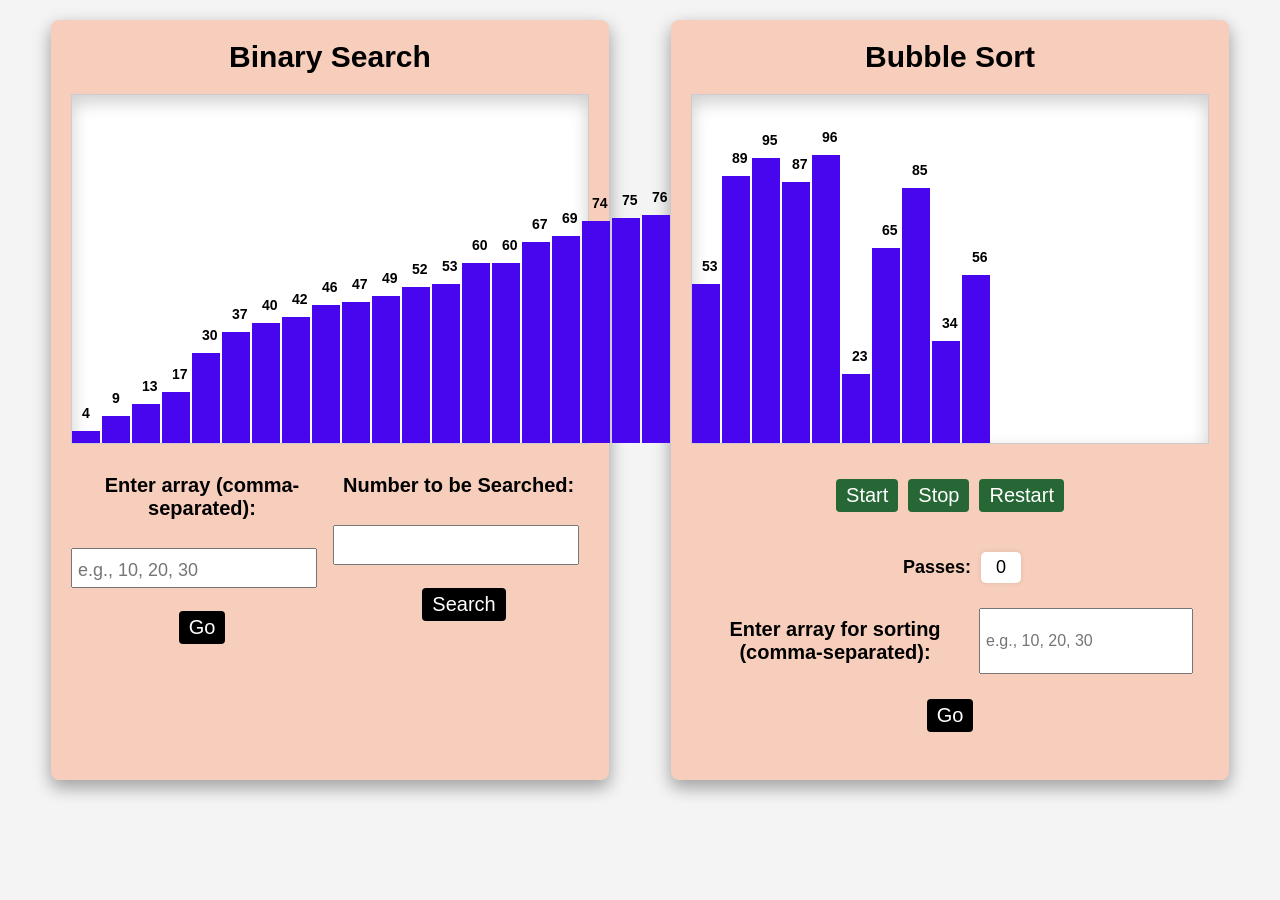
<file: Binary Search and Bubble Sort Visualiser/index.html>
<!DOCTYPE html>
<html lang="en">

<head>
    <meta charset="UTF-8" />
    <meta name="viewport" content="width=device-width, initial-scale=1.0" />
    <link rel="stylesheet" href="style.css" />
    <title>Binary Search and Bubble Sort Visualizer</title>
</head>

<body>
    <div class="container">
        <div class="binary-search">
            <h2>Binary Search</h2>
            <div id="binary-array"></div>
            <div class="input-container">
                <div>
                    <label for="array-input">Enter array (comma-separated):</label><br>
                    <input type="text" id="array-input" placeholder="e.g., 10, 20, 30" /><br><br>
                    <button id="array-input-btn">Go</button><br>
                </div>
                <div>
                    <label for="binary-input">Number to be Searched:</label><br>
                    <input type="text" id="binary-input" /><br><br>
                    <button id="binary-search-btn">Search</button><br>
                </div>
            </div>
            <div id="binary-result"></div>
        </div>

        <div class="bubble-sort">
            <h2>Bubble Sort</h2>
            <div id="bubble-array"></div>

            <div class="button-container">
                <button id="start-btn">Start</button>
                <button id="stop-btn">Stop</button>
                <button id="restart-btn">Restart</button>
            </div>
                <div class="passes-display">
                   <label for="pass-count">Passes:</label>
                    <input type="text" id="pass-count" readonly value="0">
                </div>
            <div class="input-container">
                <label for="array-input-bub">Enter array for sorting (comma-separated):</label>
                <input type="text" id="array-input-bub" placeholder="e.g., 10, 20, 30" />
            </div>
            <button id="array-input-btn-bub">Go</button>
            <div id="bubble-result"></div>
        </div>
    </div>

    <script src="script.js"></script>
</body>

</html>
</file>
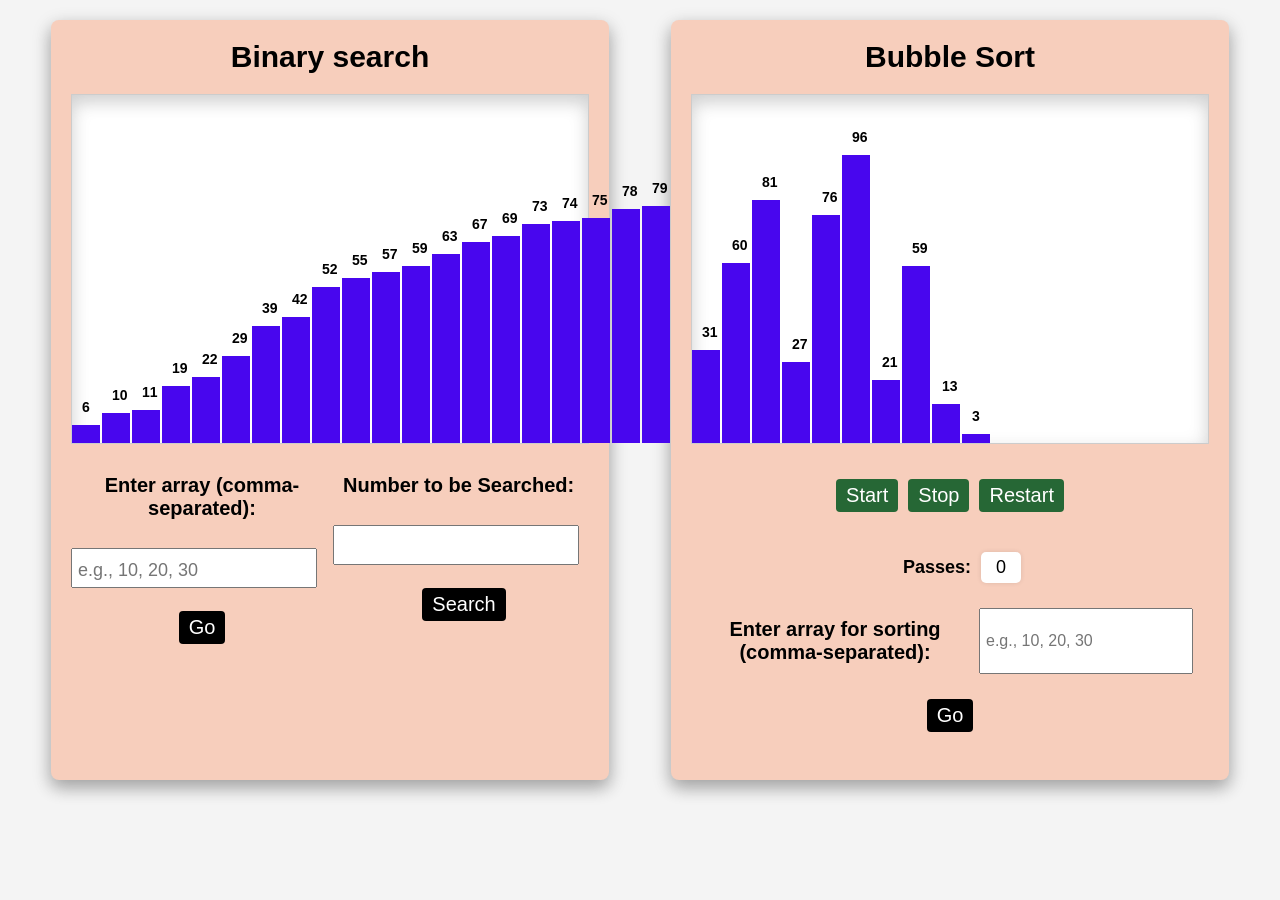
<file: Binary_Search_and_Bubble_Sort_Visualiser/index.html>
<!DOCTYPE html>
<html lang="en">

<head>
    <meta charset="UTF-8" />
    <meta name="viewport" content="width=device-width, initial-scale=1.0" />
    <link rel="stylesheet" href="style.css" />
    <title>Binary Search and Bubble Sort Visualizer</title>
</head>

<body>
    <div class="container">
        <div class="binary-search">
            <h2>Binary search</h2>
            <div id="binary-array"></div>
            <div class="input-container">
                <div>
                    <label for="array-input">Enter array (comma-separated):</label><br>
                    <input type="text" id="array-input" placeholder="e.g., 10, 20, 30" /><br><br>
                    <button id="array-input-btn">Go</button><br>
                </div>
                <div>
                    <label for="binary-input">Number to be Searched:</label><br>
                    <input type="text" id="binary-input" /><br><br>
                    <button id="binary-search-btn">Search</button><br>
                </div>
            </div>
            <div id="binary-result"></div>
        </div>

        <div class="bubble-sort">
            <h2>Bubble Sort</h2>
            <div id="bubble-array"></div>

            <div class="button-container">
                <button id="start-btn">Start</button>
                <button id="stop-btn">Stop</button>
                <button id="restart-btn">Restart</button>
            </div>
                <div class="passes-display">
                    <label for="pass-count">Passes:</label>
                    <input type="text" id="pass-count" readonly value="0">
                </div>
            <div class="input-container">
                <label for="array-input-bub">Enter array for sorting (comma-separated):</label>
                <input type="text" id="array-input-bub" placeholder="e.g., 10, 20, 30" />
            </div>
            <button id="array-input-btn-bub">Go</button>
            <div id="bubble-result"></div>
        </div>
    </div>

    <script src="script.js"></script>
</body>

</html>
</file>
<file: Binary Search and Bubble Sort Visualiser/style.css>
* {
    margin: 0;
    padding: 0;
    box-sizing: border-box;
}

body {
    font-family: Arial, sans-serif;
    background-color: #f4f4f4;
}

.container {
    display: flex;
    justify-content: space-around;
    position: relative;
    padding: 20px;
    max-width: auto;
    height: 800px;
    margin: 0  auto;
}

.binary-search, .bubble-sort {
    width: 45%;
    text-align: center;

    background-color: #f7cebc;
    padding: 20px;
    border-radius: 8px;
    justify-content:right;
    box-shadow: 0 8px 16px rgba(0, 0, 0, 0.2), 0 6px 20px rgba(0, 0, 0, 0.19);
}

h2 {
    font-size: 30px;
    margin-bottom: 20px;
}

#binary-array, #bubble-array {
    background-color: rgb(255, 255, 255);
    display: flex;
    height: 350px;
    width: 100%;
    gap: 20px;
    margin: 20px 0;
    position: relative;
    border: 1px solid #ccc;
    box-shadow: inset 0 8px 16px rgba(0, 0, 0, 0.1), inset 0 6px 20px rgba(0, 0, 0, 0.1);
}

.block {
    width: 28px;
    /* background-color: #6b5b95; */
    background-color: #4806ee;
    position: absolute;
    bottom: 0px;
    transition: 0.2s all ease;
  }
   
  .block_id {
    position: absolute;
    color: black;
    margin-top: -10px; /* Adjust this value based on your bar height */
    width: 100%;
    text-align: center;
    transform: translateX(-50%) translateY(-100%); /* Centers the label horizontally and positions it above the bar */
    left: 50%; /* Ensures the label is centered within its container */
    font-size: 14px;
  }

.input-container{
    margin-top: 20px;
    display: flex;
    justify-content:space-around;
    margin: 20px 0;
}
.button-container {
    display: flex;
    justify-content: center;
    margin: 30px;
}

input[type="text"] {
    padding: 5px;
    font-size: 16px;
    margin-right: 16px;
}

button {
    padding: 5px 10px;
    font-size: 20px;
    cursor: pointer;
    background-color: #266735;
    color: white;
    border: none;
    border-radius: 4px;
    margin: 5px;
}

.passes-display {
    display: flex;
    align-items: center;
    margin-left: 20px;
    border-width: 20px;
}

.passes-display label {
    font-weight: bold;
    margin-left: 20px;
    font-size: 18px;
}

#pass-count {
    width: 40px;
    text-align: center;
    font-size: 18px;
    border: none;
    background-color: #fff;
    padding: 5px;
    border-radius: 5px;
    box-shadow: 0px 0px 5px rgba(0, 0, 0, 0.1);
}

button:hover {
    background-color: #7c513d;
}

button:disabled {
    background-color: grey;
    cursor: not-allowed;
}

#binary{
    gap: 20px;
    justify-content:center;
    margin-top: 20px;
    padding-top: 10px;

}
label{
    font-size: 20px;
    display: flex;
    margin: 10px;
    font-weight: bold;
    font-family: 'Roboto', sans-serif;

}
#binary-input{
     /* display: flex; */
     justify-content: center;
     /* margin-top: 20px; */
     padding-top: 10px;
     font-size: 18px;
}
#binary-search-btn{
    padding: 5px 10px;
    font-size: 20px;
    cursor: pointer;
    background-color: #000000;
    color: white;
    border: none;
    border-radius: 4px;
    margin: 5px;
    transition: color 0.4s ease, background-color 0.4s ease;
}
#binary-search-btn:hover{
    color: rgb(0, 0, 0);
    background-color: #fdfbfb;
}
#array-input-btn{
    padding: 5px 10px;
    font-size: 20px;
    cursor: pointer;
    background-color: #000000;
    color: white;
    border: none;
    border-radius: 4px;
    margin: 5px;
    transition: color 0.4s ease, background-color 0.4s ease;
}
#array-input-btn:hover{
    color: rgb(0, 0, 0);
    background-color: #fdfbfb;
}
#array-input{
    /* display: flex; */
    justify-content: center;
    /* margin-top: 20px; */
    padding-top: 10px;
    font-size: 18px;
}
#binary-result{
    font-weight: bold;
    font-size: 27px;
    font-family: italic;
    color: #063e1f;
}
#array-input-btn-bub{
    padding: 5px 10px;
    font-size: 20px;
    cursor: pointer;
    background-color: #000000;
    color: white;
    border: none;
    border-radius: 4px;
    margin: 5px;
    transition: color 0.4s ease, background-color 0.4s ease;
}
#array-input-btn-bub:hover{
    color: rgb(0, 0, 0);
    background-color: #fdfbfb;
}
#bubble-result {
    margin: 10px;
    font-weight: bold;
    font-size: 27px;
    font-family: italic;
    color: #6e0c79; /* Neon purple color */
    /* text-shadow:  */
        /* 0 0 5px #e600ff,
        0 0 10px #e600ff, 
        0 0 20px #e600ff, 
        0 0 40px #ff00ff, 
        /* 0 0 80px #ff00ff,  */
        /* 0 0 110px #ff00ff;  */
        /* Glowing effect with different intensities */ 
}
.passes-display{
    display: flex;
    justify-content: center;
}
</file>
<file: Binary_Search_and_Bubble_Sort_Visualiser/style.css>
* {
    margin: 0;
    padding: 0;
    box-sizing: border-box;
}

body {
    font-family: Arial, sans-serif;
    background-color: #f4f4f4;
}

.container {
    display: flex;
    justify-content: space-around;
    position: relative;
    padding: 20px;
    max-width: auto;
    height: 800px;
    margin: 0  auto;
}

.binary-search, .bubble-sort {
    width: 45%;
    text-align: center;

    background-color: #f7cebc;
    padding: 20px;
    border-radius: 8px;
    justify-content:right;
    box-shadow: 0 8px 16px rgba(0, 0, 0, 0.2), 0 6px 20px rgba(0, 0, 0, 0.19);
}

h2 {
    font-size: 30px;
    margin-bottom: 20px;
}

#binary-array, #bubble-array {
    background-color: rgb(255, 255, 255);
    display: flex;
    height: 350px;
    width: 100%;
    gap: 20px;
    margin: 20px 0;
    position: relative;
    border: 1px solid #ccc;
    box-shadow: inset 0 8px 16px rgba(0, 0, 0, 0.1), inset 0 6px 20px rgba(0, 0, 0, 0.1);
}

.block {
    width: 28px;
    /* background-color: #6b5b95; */
    background-color: #4806ee;
    position: absolute;
    bottom: 0px;
    transition: 0.2s all ease;
  }
   
  .block_id {
    position: absolute;
    color: black;
    margin-top: -10px; /* Adjust this value based on your bar height */
    width: 100%;
    text-align: center;
    transform: translateX(-50%) translateY(-100%); /* Centers the label horizontally and positions it above the bar */
    left: 50%; /* Ensures the label is centered within its container */
    font-size: 14px;
  }

.input-container{
    margin-top: 20px;
    display: flex;
    justify-content:space-around;
    margin: 20px 0;
}
.button-container {
    display: flex;
    justify-content: center;
    margin: 30px;
}

input[type="text"] {
    padding: 5px;
    font-size: 16px;
    margin-right: 16px;
}

button {
    padding: 5px 10px;
    font-size: 20px;
    cursor: pointer;
    background-color: #266735;
    color: white;
    border: none;
    border-radius: 4px;
    margin: 5px;
}

.passes-display {
    display: flex;
    align-items: center;
    margin-left: 20px;
    border-width: 20px;
}

.passes-display label {
    font-weight: bold;
    margin-left: 20px;
    font-size: 18px;
}

#pass-count {
    width: 40px;
    text-align: center;
    font-size: 18px;
    border: none;
    background-color: #fff;
    padding: 5px;
    border-radius: 5px;
    box-shadow: 0px 0px 5px rgba(0, 0, 0, 0.1);
}

button:hover {
    background-color: #7c513d;
}

button:disabled {
    background-color: grey;
    cursor: not-allowed;
}

#binary{
    gap: 20px;
    justify-content:center;
    margin-top: 20px;
    padding-top: 10px;

}
label{
    font-size: 20px;
    display: flex;
    margin: 10px;
    font-weight: bold;
    font-family: 'Roboto', sans-serif;

}
#binary-input{
     /* display: flex; */
     justify-content: center;
     /* margin-top: 20px; */
     padding-top: 10px;
     font-size: 18px;
}
#binary-search-btn{
    padding: 5px 10px;
    font-size: 20px;
    cursor: pointer;
    background-color: #000000;
    color: white;
    border: none;
    border-radius: 4px;
    margin: 5px;
    transition: color 0.4s ease, background-color 0.4s ease;
}
#binary-search-btn:hover{
    color: rgb(0, 0, 0);
    background-color: #fdfbfb;
}
#array-input-btn{
    padding: 5px 10px;
    font-size: 20px;
    cursor: pointer;
    background-color: #000000;
    color: white;
    border: none;
    border-radius: 4px;
    margin: 5px;
    transition: color 0.4s ease, background-color 0.4s ease;
}
#array-input-btn:hover{
    color: rgb(0, 0, 0);
    background-color: #fdfbfb;
}
#array-input{
    /* display: flex; */
    justify-content: center;
    /* margin-top: 20px; */
    padding-top: 10px;
    font-size: 18px;
}
#binary-result{
    font-weight: bold;
    font-size: 27px;
    font-family: italic;
    color: #063e1f;
}
#array-input-btn-bub{
    padding: 5px 10px;
    font-size: 20px;
    cursor: pointer;
    background-color: #000000;
    color: white;
    border: none;
    border-radius: 4px;
    margin: 5px;
    transition: color 0.4s ease, background-color 0.4s ease;
}
#array-input-btn-bub:hover{
    color: rgb(0, 0, 0);
    background-color: #fdfbfb;
}
#bubble-result {
    margin: 10px;
    font-weight: bold;
    font-size: 27px;
    font-family: italic;
    color: #6e0c79; /* Neon purple color */
    /* text-shadow:  */
        /* 0 0 5px #e600ff,
        0 0 10px #e600ff, 
        0 0 20px #e600ff, 
        0 0 40px #ff00ff, 
        /* 0 0 80px #ff00ff,  */
        /* 0 0 110px #ff00ff;  */
        /* Glowing effect with different intensities */ 
}
.passes-display{
    display: flex;
    justify-content: center;
}
</file>
